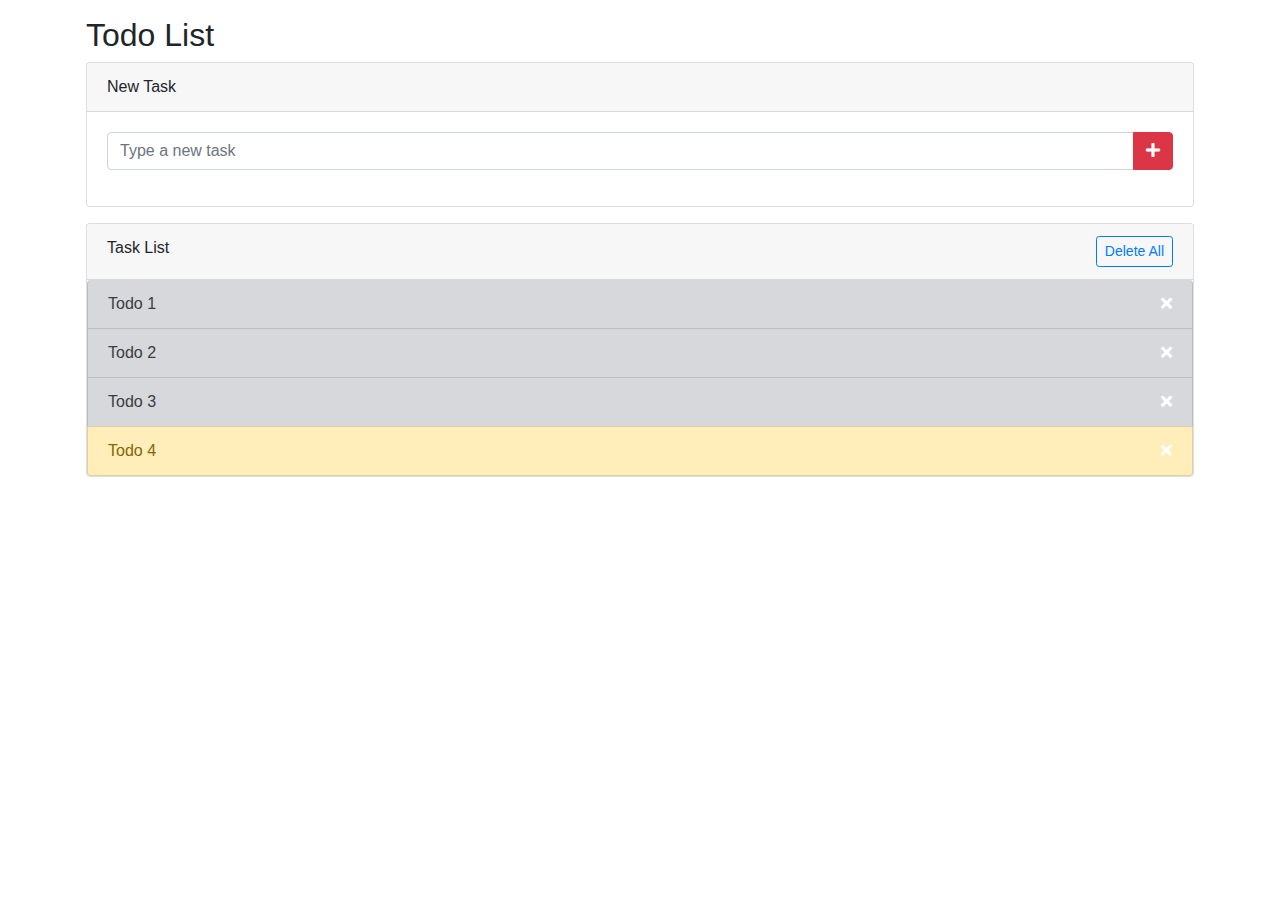
<file: HTML & CSS & JAVASCRIPT/basic-todolist/index.html>
<!doctype html>
<html lang="en">

<head>
	
	<meta charset="utf-8">
	<meta name="viewport" content="width=device-width, initial-scale=1, shrink-to-fit=no">

	
	<link rel="stylesheet" href="https://stackpath.bootstrapcdn.com/bootstrap/4.1.3/css/bootstrap.min.css">
	<link rel="stylesheet" href="https://use.fontawesome.com/releases/v5.2.0/css/all.css">
	<link rel="stylesheet" href="style.css">
	<title>Todo List</title>
</head>

<body>

	<div class="container p-3">	
		<h2 class="app-title" id="header">Todo List</h2>	
		<div class="card">
			<div class="card-header">
				New Task
			</div>
			<div class="card-body">
				<form id="addTaskForm">
					<div class="input-group mb-3">
						<input id="txtTaskName" name="taskName" type="text" class="form-control" placeholder="Type a new task" aria-describedby="btnAddNewTask">
						<div class="input-group-append">
							<button class="btn btn-danger" type="submit" id="btnAddNewTask">
								<i class="fas fa-plus"></i>
							</button>
						</div>
					</div>
				</form>
			</div>
		</div>
		<div class="card mt-3">
			<div class="card-header">
				Task List
				    <a id="btnDeleteAll" href="#" class="btn btn-outline-primary btn-sm delete-all float-right">	
						Delete All
					</a>
			</div>

			<ul id="task-list" class="list-group">
				<li class="list-group-item list-group-item-secondary">Todo 1
					<a href="#" class="delete-item float-right">
						<i class="fas fa-times"></i>
					</a>
				</li>
				<li class="list-group-item list-group-item-secondary">Todo 2 
					<a href="#" class="delete-item float-right">
						<i class="fas fa-times"></i>
					</a>
				</li>
				<li class="list-group-item list-group-item-secondary">Todo 3
					<a href="#" class="delete-item float-right">
						<i class="fas fa-times"></i>
					</a>
				</li>
				<li class="list-group-item list-group-item-warning">Todo 4
					<a href="#" class="delete-item float-right">
						<i class="fas fa-times"></i>
					</a>
				</li>
			
			</ul>

		</div>
	</div>
	
	<script src="https://code.jquery.com/jquery-3.3.1.slim.min.js"></script>
	<script src="https://stackpath.bootstrapcdn.com/bootstrap/4.1.3/js/bootstrap.min.js"></script>
	<script src="script.js"></script>
</body>

</html>
</file>
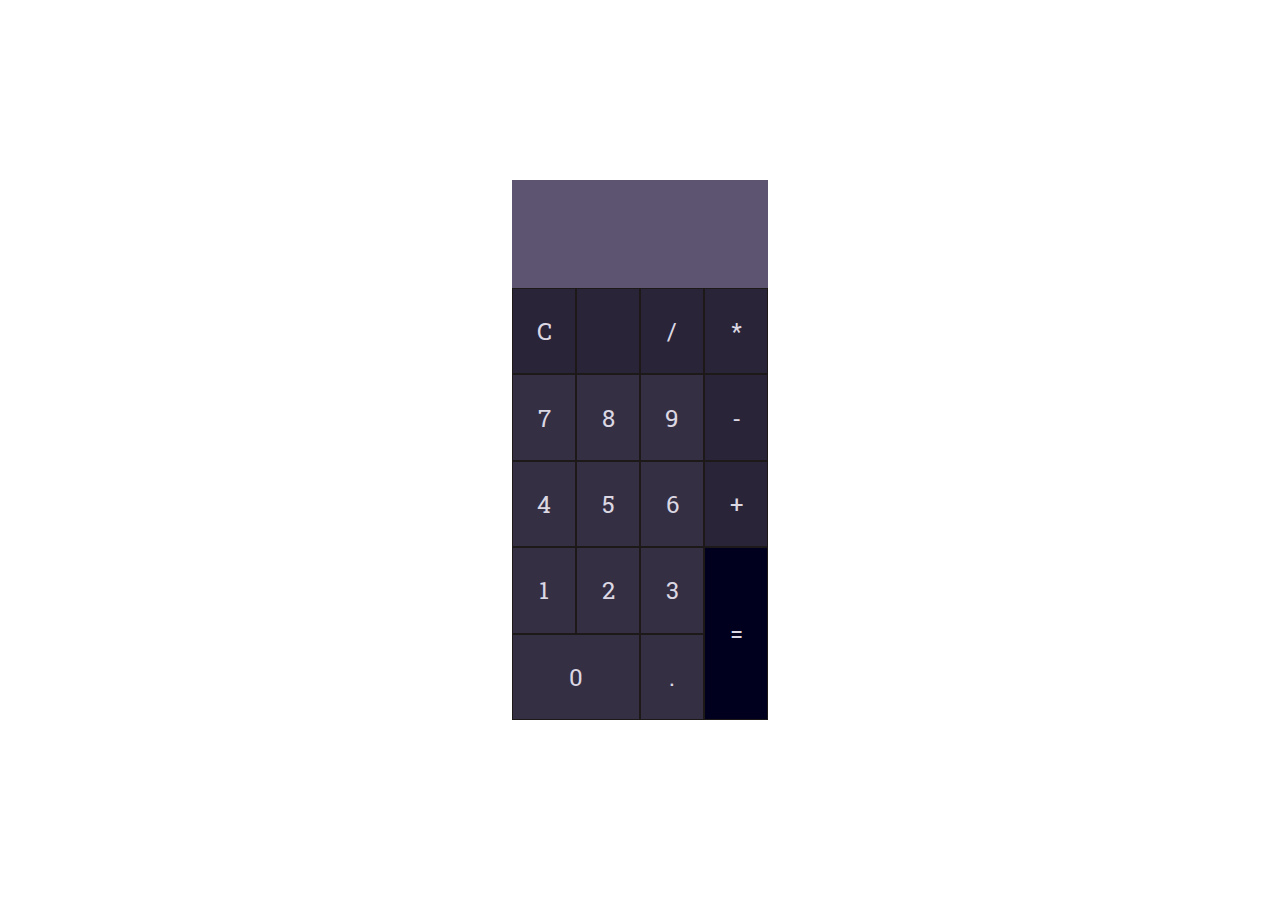
<file: HTML & CSS & JAVASCRIPT/calculator/index.html>
<!DOCTYPE html>
<html lang="en">

<head>
    <meta charset="UTF-8">
    <meta http-equiv="X-UA-Compatible" content="IE=edge">
    <meta name="viewport" content="width=device-width, initial-scale=1.0">
    <title>Calculator</title>

    <!-- CSS -->

    <link rel="stylesheet" href="styles.css">

    <!-- Font Awesome -->

    <link rel="stylesheet" href="https://cdnjs.cloudflare.com/ajax/libs/font-awesome/6.3.0/css/all.min.css" integrity="sha512-SzlrxWUlpfuzQ+pcUCosxcglQRNAq/DZjVsC0lE40xsADsfeQoEypE+enwcOiGjk/bSuGGKHEyjSoQ1zVisanQ==" crossorigin="anonymous" referrerpolicy="no-referrer" />


    <!-- Google Fonts -->

    <link rel="preconnect" href="https://fonts.googleapis.com">
    <link rel="preconnect" href="https://fonts.gstatic.com" crossorigin>
    <link href="https://fonts.googleapis.com/css2?family=Roboto+Slab&display=swap" rel="stylesheet">

</head>

<body>
    <section class="wrapper">
        <!-- Container -->
        <div class="container">
            <!-- Panel Area -->
            <div class="panel" id="panel"></div>
            <div class="buttons">
                <div class="button crc">C</div>
                <div class="button crc"><i class="fa-solid fa-delete-left icon"></i></div>
                <div class="button crc">/</div>
                <div class="button crc">*</div>
                <div class="button">7</div>
                <div class="button">8</div>
                <div class="button">9</div>
                <div class="button crc">-</div>
                <div class="button">4</div>
                <div class="button">5</div>
                <div class="button">6</div>
                <div class="button crc">+</div>
                <div class="button">1</div>
                <div class="button">2</div>
                <div class="button">3</div>
                <div class="button equal crc">=</div>
                <div class="button zero">0</div>
                <div class="button">.</div>
            </div>
        </div>
    </section>
    <script src="script.js"></script>
</body>

</html>
</file>
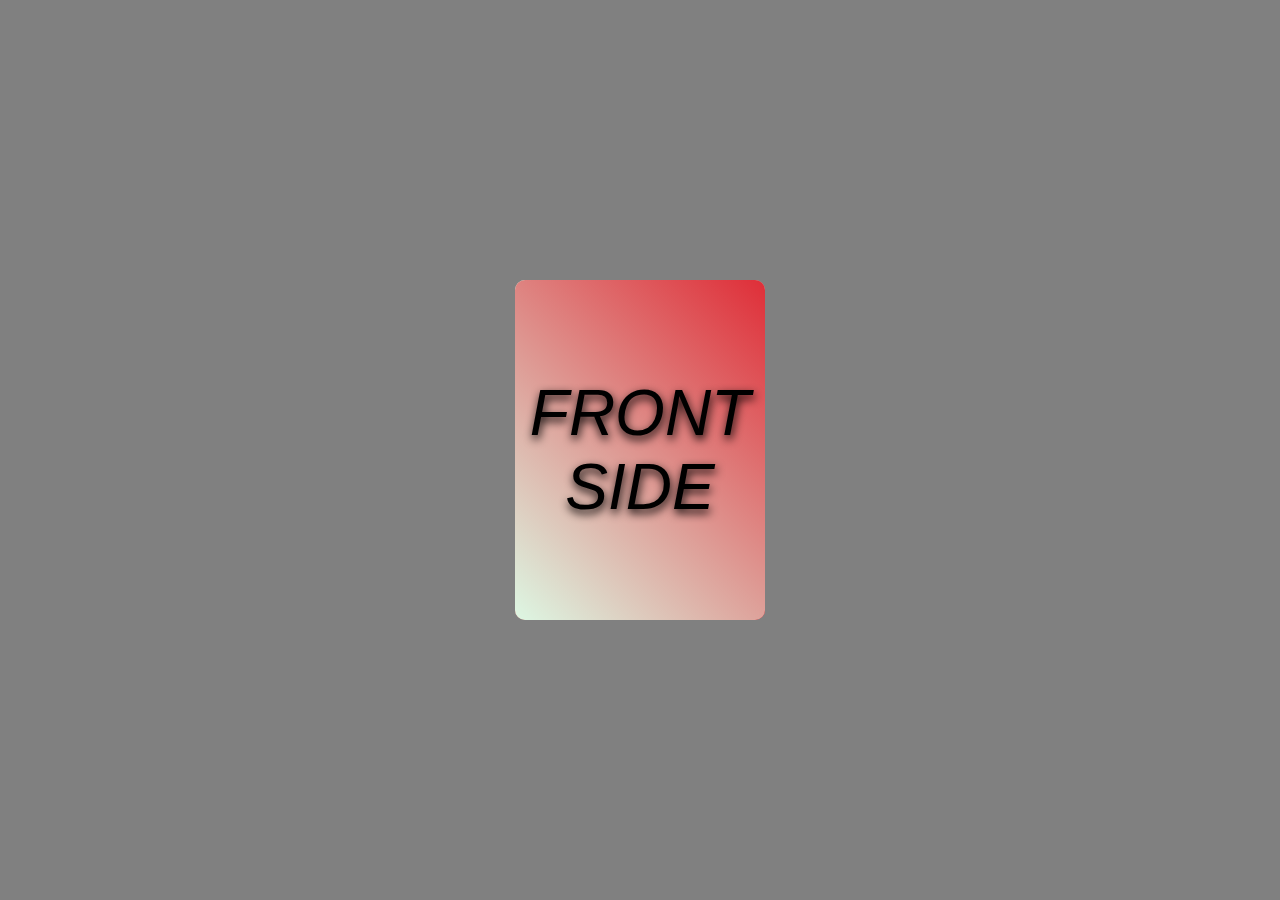
<file: HTML & CSS & JAVASCRIPT/card-flipper/index.html>
<!DOCTYPE html>
<html lang="en">
<head>
    <meta charset="UTF-8">
    <meta http-equiv="X-UA-Compatible" content="IE=edge">
    <meta name="viewport" content="width=device-width, initial-scale=1.0">
    <title>Basic Card Flipper</title>
    <link rel="stylesheet" href="styles.css">
    <script src="script.js" defer ></script>
</head>
<body>
    <div class="container">
        <div class="card" id="card">
            <div class="front">FRONT SIDE</div>
            <div class="back">BACK SIDE</div>
        </div>
    </div>
</body>
</html>
</file>
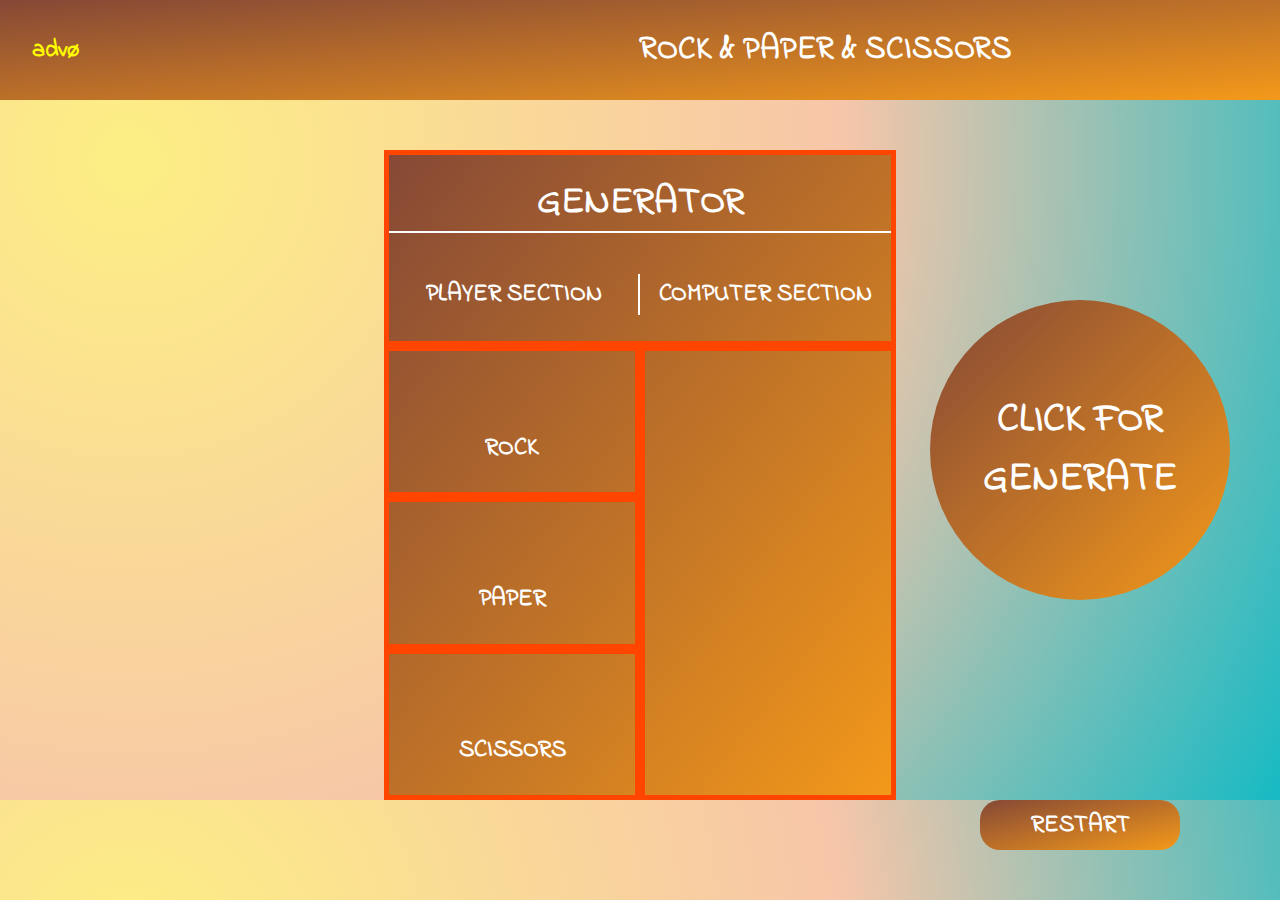
<file: HTML & CSS & JAVASCRIPT/Rock & Paper & Scissors/index.html>
<!DOCTYPE html>
<html lang="en">

<head>
    <meta charset="UTF-8">
    <meta http-equiv="X-UA-Compatible" content="IE=edge">
    <meta name="viewport" content="width=device-width, initial-scale=1.0">
    <title>Rock & Paper & Scissors Game</title>

    <!-- Font Awesome -->

    <link rel="stylesheet" href="https://cdnjs.cloudflare.com/ajax/libs/font-awesome/6.3.0/css/all.min.css"
        integrity="sha512-SzlrxWUlpfuzQ+pcUCosxcglQRNAq/DZjVsC0lE40xsADsfeQoEypE+enwcOiGjk/bSuGGKHEyjSoQ1zVisanQ=="
        crossorigin="anonymous" referrerpolicy="no-referrer" />

    <!-- Google Fonts -->

    <link rel="preconnect" href="https://fonts.googleapis.com">
    <link rel="preconnect" href="https://fonts.gstatic.com" crossorigin>
    <link href="https://fonts.googleapis.com/css2?family=Indie+Flower&display=swap" rel="stylesheet">


    <link rel="stylesheet" href="style.css">
    <script src="app.js" defer></script>
</head>

<body>
    <div class="header">
        <div class="personal">
            <i class="fa-solid fa-scale-balanced"></i>
            <span class="label">advø</span>
        </div>
        <h1 class="title">ROCK & PAPER & SCISSORS</h1>
    </div>
    <div class="result-box visible" id="box">
        <h2 class="result-title" id="result-title"></h2>
    </div>
    <div class="generate-btn" id="generate-btn">CLICK FOR GENERATE</div>
    <div class="reset-btn" id="reset">RESTART</div>
    <div class="main">
        <div class="generator-header">
            <h1>GENERATOR</h1>
            <h3 class="brd">PLAYER SECTION</h3>
            <h3>COMPUTER SECTION</h3>
        </div>
        <div class="computer-choice">
            <section  id="computer">
            </section>
        </div>
        <div class="rock choice" id="rock">
            <i class="fa-solid fa-gem"></i>
            <span class="rock-label">ROCK</span>
        </div>
        <div class="paper choice" id="paper">
            <i class="fa-solid fa-sheet-plastic"></i>
            <span class="paper-label">PAPER</span>
        </div>
        <div class="scissors choice" id="scissors">
            <i class="fa-solid fa-scissors"></i>
            <span class="scissors-label">SCISSORS</span>
        </div>
    </div>


</body>

</html>
</file>
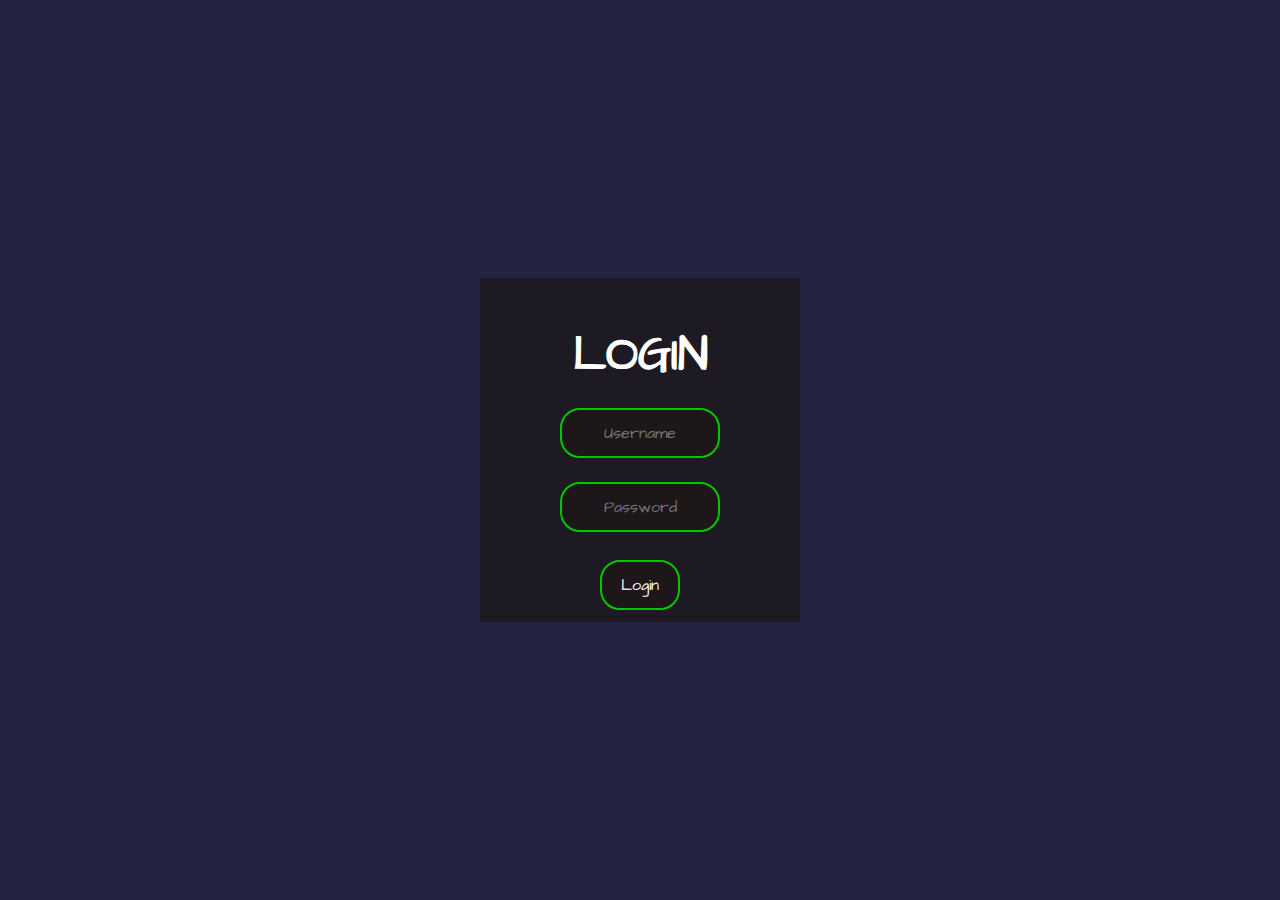
<file: HTML & CSS Only/Interactive Forms/index.html>
<!DOCTYPE html>
<html lang="en">

<head>
    <meta charset="UTF-8">
    <meta http-equiv="X-UA-Compatible" content="IE=edge">
    <meta name="viewport" content="width=device-width, initial-scale=1.0">
    <title>Interactive Form</title>
    <link rel="stylesheet" href="styles.css">
    <link rel="preconnect" href="https://fonts.googleapis.com">
    <link rel="preconnect" href="https://fonts.gstatic.com" crossorigin>
    <link href="https://fonts.googleapis.com/css2?family=Architects+Daughter&family=Montserrat&display=swap"
        rel="stylesheet">
</head>

<body>
    <div class="form">
        <form action="#" class="frm-test">
            <h2 class="title-form">LOGIN</h2>
            <input type="text" name="username" id="username" class="username" placeholder="Username">
            <input type="password" name="password" id="password" class="password" placeholder="Password">
            <input type="button" value="Login" id="button" class="button">
        </form>
    </div>
</body>

</html>
</file>
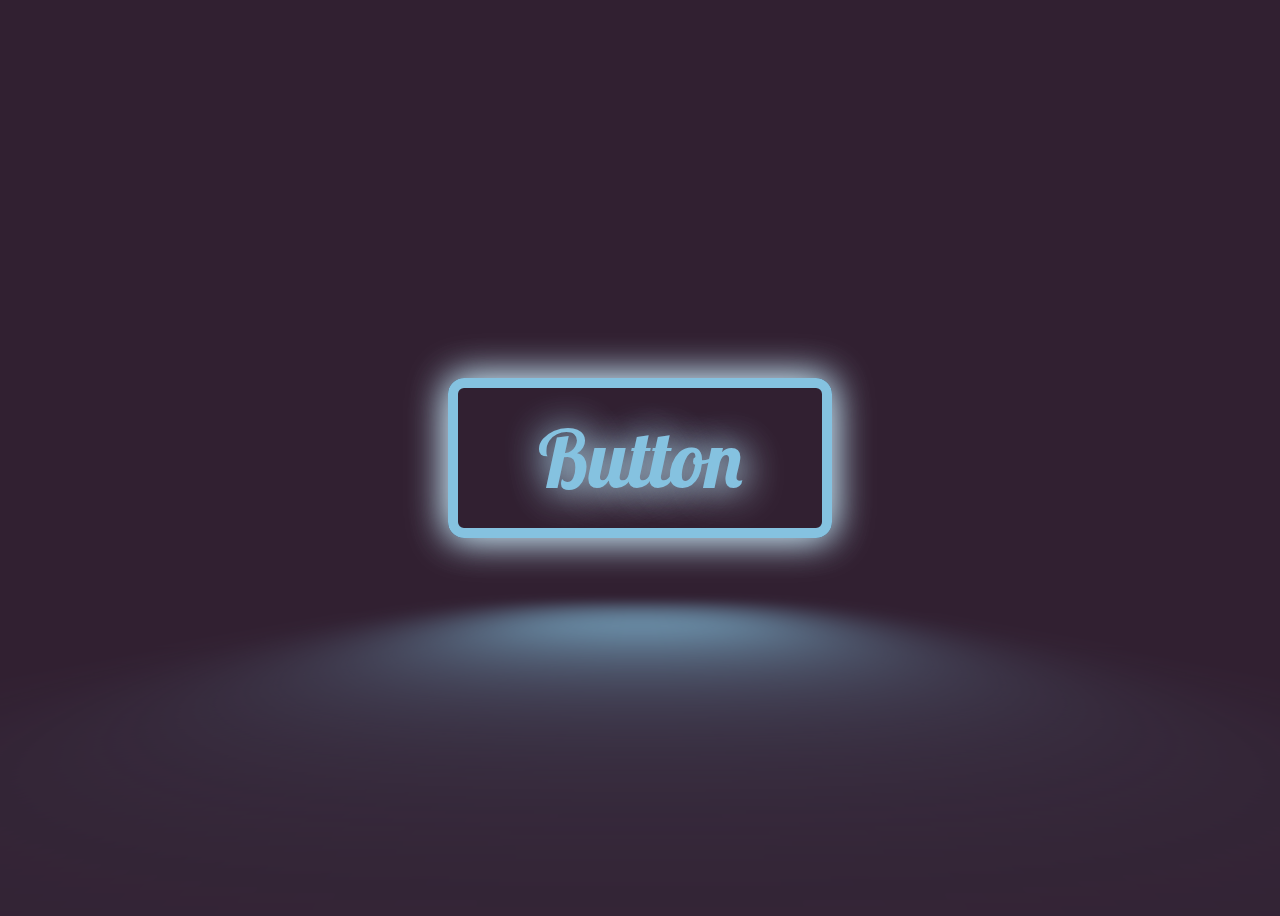
<file: HTML & CSS Only/Neon - Button/index.html>
<!DOCTYPE html>
<html lang="en">

<head>
    <meta charset="UTF-8">
    <meta http-equiv="X-UA-Compatible" content="IE=edge">
    <meta name="viewport" content="width=device-width, initial-scale=1.0">
    <title>Button</title>
    <link rel="stylesheet" href="style.css">
    <link rel="preconnect" href="https://fonts.googleapis.com">
    <link rel="preconnect" href="https://fonts.gstatic.com" crossorigin>
    <link href="https://fonts.googleapis.com/css2?family=Lobster&display=swap" rel="stylesheet">
</head>

<body>
    <a class="button" id="btn" href="#">Button</a>
</body>

</html>
</file>
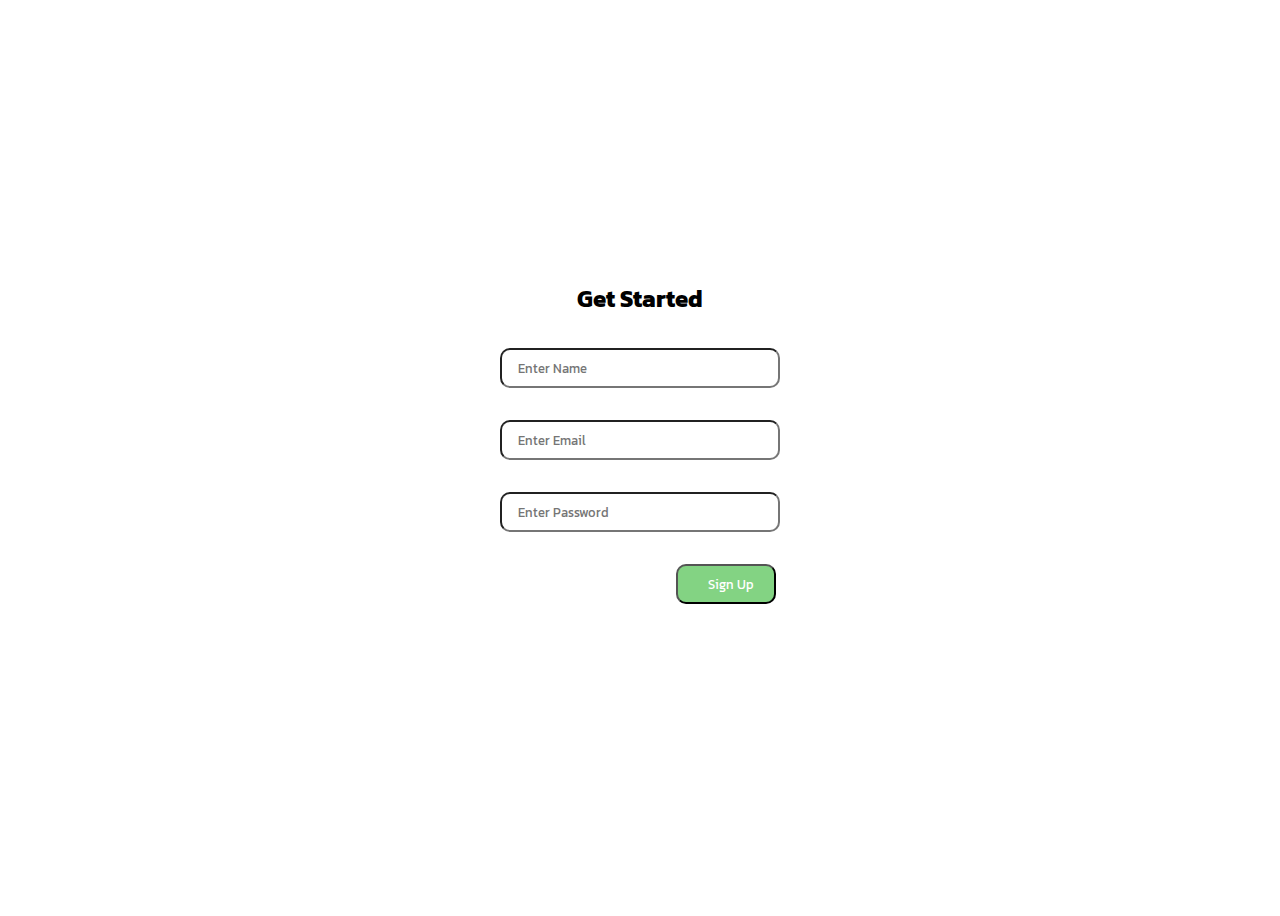
<file: HTML & CSS Only/Responsive-Form UI/index.html>
<!DOCTYPE html>
<html lang="en">

<head>
    <meta charset="UTF-8">
    <meta http-equiv="X-UA-Compatible" content="IE=edge">
    <meta name="viewport" content="width=device-width, initial-scale=1.0">
    <title>Responsive Form</title>
    <link rel="stylesheet" href="styles.css">
    <link rel="preconnect" href="https://fonts.googleapis.com">
    <link rel="preconnect" href="https://fonts.gstatic.com" crossorigin>
    <link href="https://fonts.googleapis.com/css2?family=Kanit&display=swap" rel="stylesheet">
</head>

<body>
    <div class="container">
        <div class="forms hover" id="forms">
            <form action="#" class="frm" id="frm">
                <h2 class="title-form" id="title-form">Get Started</h2>
                <input type="text" name="username" id="username" class="username" data-username="Enter Name" placeholder="Enter Name">
                <label for="username" class="label-user">Enter Name</label>
                <input type="email" name="email" id="email" class="email" placeholder="Enter Email">
                <label for="email" class="label-email">Enter Email</label>
                <input type="password" name="password" id="password" class="password" placeholder="Enter Password">
                <label for="username" class="label-psw">Enter Password</label>
                <input type="button" value="Sign Up" name="button" id="button" class="button hover">
            </form>
        </div>
    </div>
</body>

</html>
</file>
<file: HTML & CSS & JAVASCRIPT/basic-todolist/style.css>
a{
    color:white;
}
</file>
<file: HTML & CSS & JAVASCRIPT/calculator/styles.css>
*,
::after,
::before {
    box-sizing: border-box;
}

/* Color Palette */

:root {
    --main: #dbd8e3;
    --panel: #5c5470;
    --btn: #352f44;
    --btncrc: #2a2438;
}

body {
    font-family: 'Roboto Slab', serif;
    margin: 0;
    padding: 0;
    font-size: 1.5rem;
}

/* Container Centering */

section {
    width: 100vw;
    height: 100vh;
    display: flex;
    justify-content: center;
    align-items: center;
}

/* Using Grid */

.container {
    width: 20vw;
    height: 60vh;
    background-color: var(--btn);
    display: grid;
    grid-template-rows: 1fr 4fr;
}

.panel {
    background-color: var(--panel);
    color: var(--main);
    display: flex;
    align-items: center;
    justify-content: flex-end;
    padding-right: 1rem;
    font-size: 2rem;

}

/* Using Grid */

.buttons {
    display: grid;
    grid-template-columns: repeat(4, 1fr);
    grid-template-rows: repeat(5, 1fr);
}

.button {
    background-color: var(--btn);
    display: flex;
    justify-content: center;
    align-items: center;
    text-align: center;
    border: 1px solid rgb(29, 25, 25);
    color: var(--main);
    cursor: pointer;
    
}

.button:hover {
    background-color: var(--main) !important;
    color: var(--btn) !important;
    transition: background-color 1.5s  ease-in-out color 1.5s ease-in-out;
}

.zero {
    grid-area: 5 / 1 / 6 / 3;
}

.equal {
    grid-area: 4 / 4 / 6 / 5;
    background-color: rgb(0,0,30) !important;
}

/* Somehow right directed icon doesn't work so I use the left one and rotate it */

.icon {
    rotate: 180deg;
}

.crc {
    background-color: var(--btncrc);
}
</file>
<file: HTML & CSS & JAVASCRIPT/card-flipper/styles.css>
*,
*::after,
*::before {
    box-sizing: border-box;
}

body {
    margin: 0;
    font-family: 'Franklin Gothic Medium', 'Arial Narrow', Arial, sans-serif;
    background: grey;
    display: flex;
    justify-content: center;
    align-items: center;
    height: 100vh;
}

.container {
    cursor: pointer;
}

.card {
    position: relative;
    width: 250px;
    height: 340px;
    transition: all 500ms linear;
    transform-style: preserve-3d;      
}

.flip {
    transform: rotateY(180deg);
}

.front, 
.back {
    position: absolute;
    width: 100%;
    height: 100%;
    border-radius: 10px;
    text-align: center;
    display: flex;
    justify-content: center;
    align-items: center;
    font-size: 4rem;
    flex-wrap: wrap-reverse;
    text-shadow: 1px 4px 10px black;
    font-style: italic;   
}

.front {
    background: linear-gradient(225deg, #DF2E38, #DDF7E3);
    z-index: 2;
    backface-visibility: hidden;   
}

.back {
    background: linear-gradient(45deg, #DF2E38, #DDF7E3);
    z-index: 1;
    transform: rotateY(180deg);   
}

/* .container:hover .card {
    transform: rotateY(180deg);
} */
</file>
<file: HTML & CSS & JAVASCRIPT/Rock & Paper & Scissors/style.css>
*,
::before,
::after {
    box-sizing: border-box;
}


body {
    font-size: 14px;
    font-family: 'Indie Flower', cursive;
    background: radial-gradient(circle at 10% 20%, rgb(253, 239, 132) 0%, rgb(247, 198, 169) 54.2%, rgb(21, 186, 196) 100.3%);
    margin: 0;
    padding: 0;
}

.header {
    display: flex;
    align-items: center;
    justify-content: left;
    width: 100%;
    height: 100px;
    background: linear-gradient(to left top, #f4991a, #854836);
    padding-left: 2rem;
}

.personal {
    font-size: 1.5rem;
    font-weight: 800;
    color: yellow
    
}

.result-box {
    position: absolute;
    width: 300px;
    height: 300px;
    background: linear-gradient(to left top, #f4991a, #854836);
    border-radius: 50%;
    top: 300px;
    left: 50px;
    display: flex;
    justify-content: center;
    flex-direction: column;
    align-items: center;
    color: #fff;
    font-size: 1.5rem;
    animation: result 1s ease-in-out infinite;
    text-align: center;
}

@keyframes result {
    0% {
        top: 300px;
    }

    50% {
        top: 280px;
    }

    100% {
        top: 300px;
    }
}

.visible {
    display: none;
} 


.main {
    display: grid;
    grid-template-columns: 1fr 1fr;
    grid-template-rows: 1fr 1fr 1fr 1fr;
    margin: 0 auto;
    margin-top: 50px;
    background: linear-gradient(to left top, #f4991a, #854836);
    width: 40%;
    height: 650px;
}

.main div {
    border: 5px solid orangered;
    display: flex;
    align-items: center;
    justify-content: space-around;
    flex-direction: column;
    font-size: 2rem;
    color: white;
    font-weight: 800;
}

.choice i {
    cursor: pointer;
    
}

.choice i:hover {
    color: black;
    transition: color .2s ease-in-out;

}

.main div i {
    font-size: 4rem;
}

.main div span {
    font-size: 1.5rem;
}

.generator-header {
    grid-area: 1 / 1 / 2 / 3;
    font-size: 1.2rem !important;
    display: grid !important;
    grid-template-columns: 1fr 1fr;
    grid-template-rows: 1fr 1fr;   
}

.generator-header h1 {
    grid-area: 1 / 1 / 2 / 3;
    border-bottom: 2px solid white;
    text-align: center;
    margin-top: 20px;
    margin-bottom: 15px;
    
}

.generator-header * {
    justify-self: center;
    text-align: center;
    width: 100%;
}

.generator-header h3 {
    font-size: 1.5rem;
}

.brd {
    border-right: 2px solid white;
    padding: 0.2rem 0;
}

.computer-choice {
    grid-area: 2 / 2 / 5 / 3;
    justify-content: flex-start !important;
}

section {
    display: flex;
    flex-direction: column;
    justify-content: flex-start !important;
    align-items: center;
}

.computer-choice * {
    margin-top: 20px;
    font-size: 3rem !important;   
}

.computer-choice i {
    margin-top: 100px;
    font-size: 10rem !important;  
}


.title {
    color: white;
    font-size: 2rem;
    margin-left: 35rem;
}

.generate-btn {
    display: flex;
    justify-content: center;
    align-items: center;
    position: absolute;
    width: 300px;
    height: 300px;
    background: linear-gradient(to left top, #f4991a, #854836);
    border-radius: 50%;
    top: 300px;
    right: 50px;
    display: flex;
    justify-content: center;
    color: #fff;
    font-size: 2.5rem;
    text-align: center;
    font-weight: 800;
    cursor: pointer;
}

.generate-btn:hover {
    background: whitesmoke;
    color: black;
    transition: background .1s ease-in-out, color .3s ease-in-out;
}

.bg {
    background: whitesmoke !important;
    color: black !important;
}

.reset-btn {
    display: flex;
    justify-content: center;
    align-items: center;
    position: absolute;
    bottom: 50px;
    right: 100px;
    width: 200px;
    height: 50px;
    border-radius: 20px;
    background: linear-gradient(to left top, #f4991a, #854836);
    font-size: 1.5rem;
    color: white;
    font-weight: 800;
    cursor: pointer;
}

.reset-btn:hover {
    background: #fff ;
    color: black;
    animation: btn 0.5s ease-out infinite;
    
}

@keyframes btn {
    0% {
        bottom: 50px;
    }

    50% {
        bottom: 55px;
    }


    100% {
        bottom: 50px;
    }
}
</file>
<file: HTML & CSS Only/Interactive Forms/styles.css>
*,
::after,
::before {
    box-sizing: border-box;
    font-size: 16px;
}

/*font-family: 'Architects Daughter', cursive;
font-family: 'Montserrat', sans-serif;*/


body {
    margin: 0;
    background-color: hsla(240, 30%, 20%, 1);
    display: flex;
    justify-content: center;
    align-items: center;
    width: 100%;
    height: 100vh;
    font-family:'Architects Daughter', cursive;
}

.form {
    min-width: 25%;
    height: auto;
    background: hsla(0, 10%, 10%, 0.7);
    
}

.frm-test {
    width: 100%;
    height: 100%;
    text-align: center;
    display: flex;
    flex-direction: column;
    justify-content: center;
    align-items: center;
    margin-top: 0.25rem;
}

input {
    margin: 0.75rem auto;
    display: block;
    border-radius: 20px;
    width: 50%;
    height: 50px;
    background-color: hsla(0, 10%, 10%, 0.7);
    border: 2px solid rgba(0,200,0, 1);
    text-align: center;
    font-family:'Architects Daughter', cursive;
    color: #fff;

}

.title-form {
    font-size: 3rem;
    color: #fff;
    
}

.username {
    margin-top: -1.2rem;
}

.button {
    width: 25%;
    margin-top: 1rem;
    cursor: pointer;
}

input[type="text"]:focus, input[type="password"]:focus {
    width: 80%;
    border: 4px solid hsla(240, 30%, 50%, 1);
    outline: none;
    transition: width 0.2s linear;
}

input[type="button"]:hover {
    background: rgba(0,200,0, 1);
    border: 3px solid #fff;
    width: 40%;
    font-weight: 500;
    font-size: 1.5rem;
    background-color: hsla(240, 30%, 20%, 1);
    animation-name: bounce;
    animation-timing-function: ease-out;
    animation-duration: 0.75s;
    animation-iteration-count: infinite;
}

@keyframes bounce {
    50% {
        transform: translateY(4px);
    }

    100% {
        transform: translateY(-2px);
    }
}
</file>
<file: HTML & CSS Only/Neon - Button/style.css>
*,
::after,
::before {
    box-sizing: border-box;
}

:root {
    --color-blue: hsl(200 60% 70%);
    --color-background: hsl(300 21% 16%);
}

body {
    min-height: 100vh;
    display: grid;
    place-items: center;
    color: var(--color-blue);
    background: var(--color-background);
    font-family: 'Lobster', cursive;
    
}

.button {
    font-size: 5rem;
    text-decoration: none;
    border: 0.125em solid var(--color-blue);
    color: var(--clr-neon);
    padding: 0.25em 1em;
    border-radius: 0.2em;
    text-shadow: 5px 5px 0.5em hsl(0 0% 100% / 0.5), 0 0 0.45em currentColor;
    box-shadow: 0 0 0.5em hsl(0 0% 100% / 0.7), 0 0 0.45em currentColor;
    cursor: pointer;   
    position: relative;
    transition: background 0.3s linear;
}

.button::before {
    pointer-events: none;
    content: "";
    position: absolute;
    top: 120%;
    left: 0;
    background: var(--color-blue);
    width: 100%;
    height: 100%;
    transform: perspective(1em) rotateX(50deg) scale(1, 0.4);
    filter: blur(1em);
}

.button:hover {
    background: var(--color-blue);
    color: var(--color-background);
}

.button::after {
    content: "";
    position: absolute;
    top: 0;
    bottom: 0;
    right: 0;
    left: 0;
    box-shadow: 0 0 1em 0.5em var(--color-blue);
    opacity: 0;
    transition: opacity 0.3s linear;
}

.button:hover::after{
    opacity: 1;
}
</file>
<file: HTML & CSS Only/Responsive-Form UI/styles.css>
*,
::after,
::before {
    box-sizing: border-box;
}

html {
    font-size: 16px;
    font-family: 'Kanit', sans-serif;
}

.forms {
    margin: 0 auto;
    height: auto;
    width: 400px;
}

.container {
    width: 100%;
    height: 100vh;
    display: flex;
    justify-content: center;
    align-items: center;
}

.frm {
    display: flex;
    justify-content: center;
    align-items: center;
    flex-direction: column;
    padding-bottom: 3rem;
    padding-top: 1rem;
    position: relative;
}

.frm * {
    margin: 1rem auto;
    

}

input {
    width: 70%;
    height: 40px;
    border-radius: 10px;
    outline: none;
    padding-left: 1rem;
    font-family: 'Kanit', sans-serif;
    position: relative;
    z-index: 2;
}


.button {
    width: 25%;
    justify-self: right;
    margin-right: 4rem;
    color: #fff;
    background: rgba(100,200,100, 0.8);
    font-family: 'Kanit', sans-serif;
    cursor: pointer;
}

.button:hover {
    font-size: 1rem !important;
}

.hover:hover {
    transform: translateX(-8px) translateY(-8px);
    transition: transform 1s ease-out, box-shadow 1s ease-out, background-color 2s ease-out;
    background-color: orange;
    border-radius: 10px;
    box-shadow: 4px 4px 0 2px #000;
    font-size: 1.5rem;
    
}


input:not(.button):focus {
    width: 80%;
    height: 50px;
    background-color: #000;
    color: #fff;
    transition: width 1s ease-out;
    position: relative;
    z-index: 0;
    padding-top: 1rem;
    

}


input:focus::placeholder {
    color: transparent;
    font-family: 'Kanit', sans-serif;
    
}

label {
    position: absolute;
    z-index: 0;
}

.label-user {
    top: 105px;
    left: 277px;
    font-size: 12px;
    color: #fff;

}

.label-email {
    top: 180px;
    left: 273px;
    font-size: 12px;
    color: #fff;

}

.label-psw {
    top: 253px;
    left: 255px;
    font-size: 12px;
    color: #fff;

}
</file>
